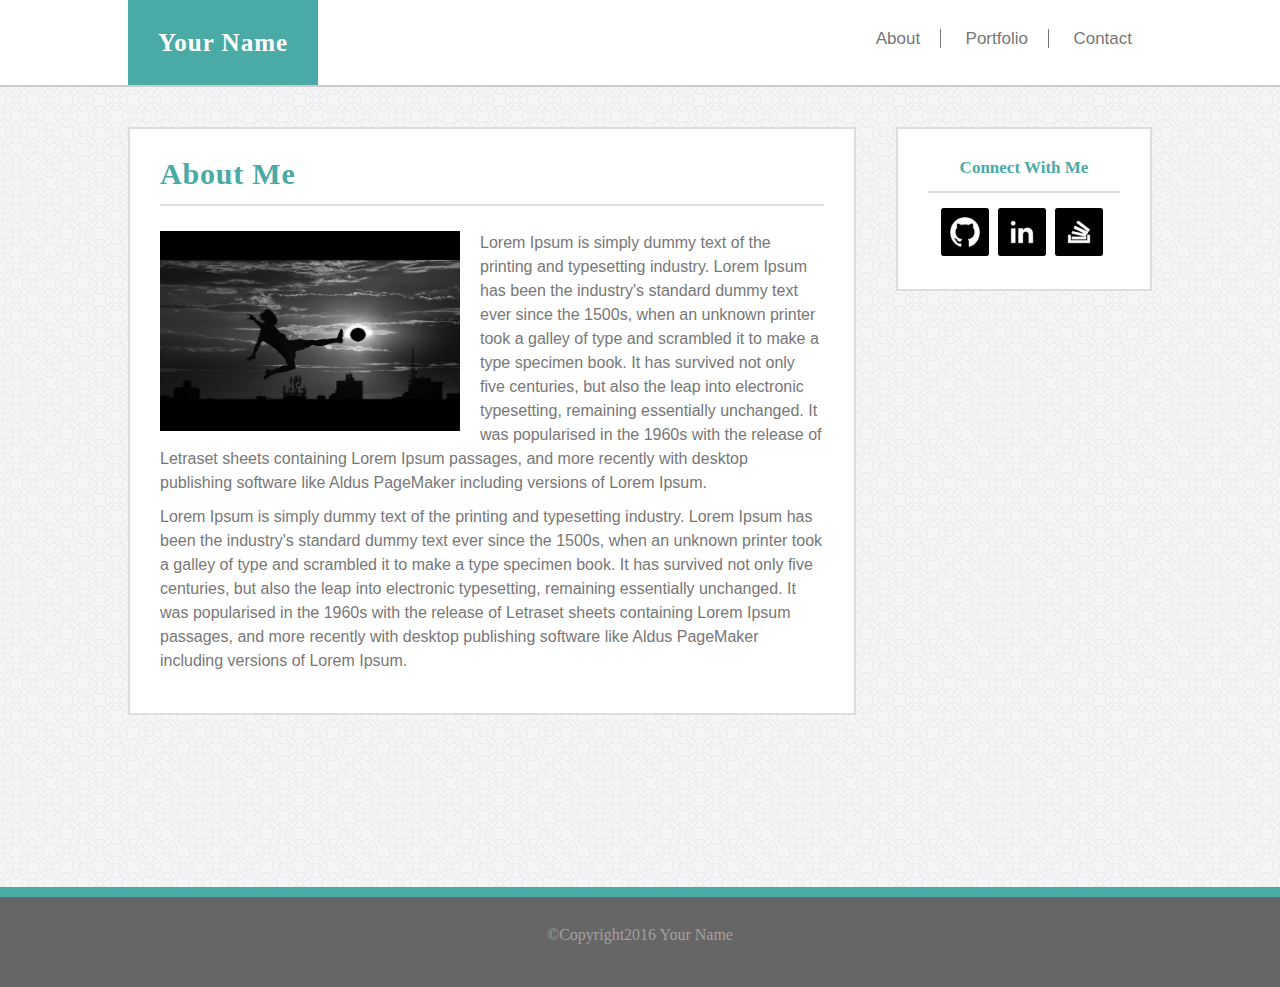
<file: index.html>
<!DOCTYPE html>
<html lang="en-us">
<head>
	<meta charset="UTF-8">
	<title>Portfolio</title>

	<!-- CSS STYLESHEETS -->
		<!-- Reset Stylesheet -->
	<link rel="stylesheet" type="text/css" href="./assets/css/reset.css">
	<link rel="stylesheet" type="text/css" href="./assets/css/style.css">
</head>
<body>

	<!-- NAVBAR -->
	<nav>
		<div class="nav-container">

			<!-- Name Title -->
			<div class="nav-name heading-font">
				Your Name
			</div>

			<!-- Navbar links -->
			<div class="nav-links other-fonts">
				<a href="./index.html" class="link-border">About</a>
				<a href="./portfolio.html" class=link-border>Portfolio</a>
				<a href="./contact.html">Contact</a>
			</div>

		<div>
	</nav>

	<!-- MAIN CONTENT -->
	<div class="container">
		<div class="wrapper">

			<div class="content">
				<!-- ABOUT ME SECTION -->
				<div id="about-me-content">

					<h2 class="heading-font">
						About Me
					</h2>

					<img src="./assets/images/image-placeholder.jpg">

					<p class="other-fonts">
						Lorem Ipsum is simply dummy text of the printing and typesetting industry. Lorem Ipsum has been the industry's standard dummy text ever since the 1500s, when an unknown printer took a galley of type and scrambled it to make a type specimen book. It has survived not only five centuries, but also the leap into electronic typesetting, remaining essentially unchanged. It was popularised in the 1960s with the release of Letraset sheets containing Lorem Ipsum passages, and more recently with desktop publishing software like Aldus PageMaker including versions of Lorem Ipsum.
					</p>
					<p class="other-fonts">
						Lorem Ipsum is simply dummy text of the printing and typesetting industry. Lorem Ipsum has been the industry's standard dummy text ever since the 1500s, when an unknown printer took a galley of type and scrambled it to make a type specimen book. It has survived not only five centuries, but also the leap into electronic typesetting, remaining essentially unchanged. It was popularised in the 1960s with the release of Letraset sheets containing Lorem Ipsum passages, and more recently with desktop publishing software like Aldus PageMaker including versions of Lorem Ipsum.
					</p>
					
				</div>
			</div>

			<!-- CONNECT WITH ME SECTION -->
			<div class="connect-with-me">
				<div id="connect-links">

					<h3 class="heading-font">
						Connect With Me
					</h3>
					
					<a href="https://github.com" target="_blank">
						<img src="./assets/images/github-logo.png" alt="github logo">
					</a>

					<a href="https://www.linkedin.com/" target="_blank">
						<img src="./assets/images/linkedin-logo.png" alt="linkedin logo">
					</a>

					<a href="https://stackoverflow.com/" target="_blank">
						<img src="./assets/images/stackoverflow-logo.png" alt="stackoverflow logo">
					</a>

				</div>
			</div>

			<div class="footer-purposes"></div>

		</div>
	</div>

	<!-- FOOTER  -->
	<footer>
		<div class="copyright">
		&copy;Copyright2016 Your Name
		</div>
	</footer>

</body>
</html>
</file>
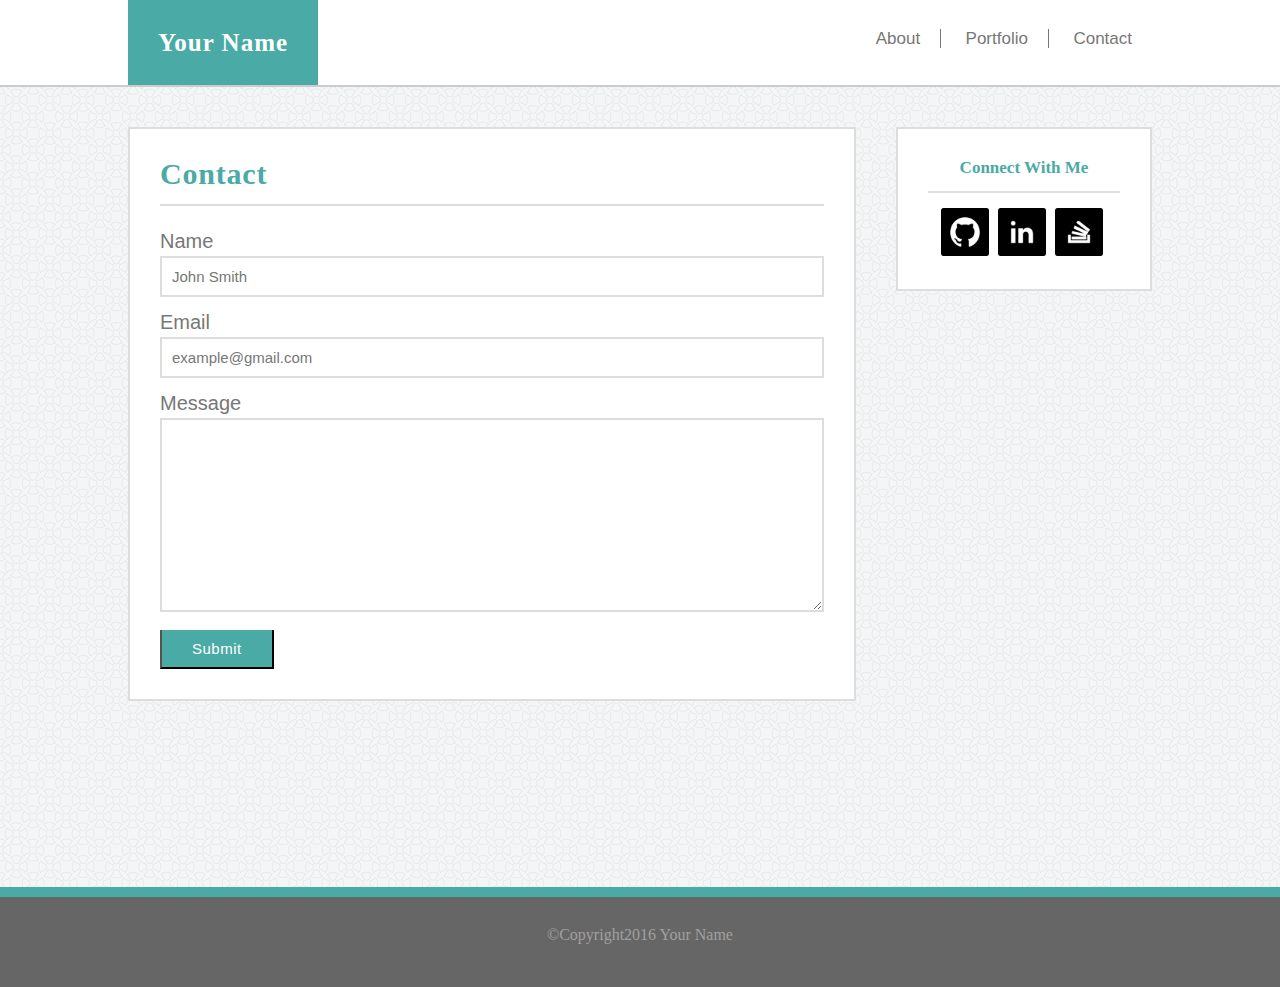
<file: contact.html>
<!DOCTYPE html>
<html lang="en-us">
<head>
	<meta charset="UTF-8">
	<title>Portfolio</title>

	<!-- CSS STYLESHEETS -->
		<!-- Reset Stylesheet -->
	<link rel="stylesheet" type="text/css" href="./assets/css/reset.css">
	<link rel="stylesheet" type="text/css" href="./assets/css/style.css">
</head>
<body>

	<!-- NAVBAR -->
	<nav>
		<div class="nav-container">

			<!-- Name Title -->
			<div class="nav-name heading-font">
				Your Name
			</div>

			<!-- Navbar links -->
			<div class="nav-links other-fonts">
				<a href="./index.html" class="link-border">About</a>
				<a href="./portfolio.html" class=link-border>Portfolio</a>
				<a href="./contact.html">Contact</a>
			</div>

		<div>
	</nav>

	<!-- MAIN CONTENT -->
	<div class="container">
		<div class="wrapper">

			<div class="content">
				<!-- CONTACT SECTION -->
				<div id="contact-content">

					<h2 class="heading-font">
						Contact
					</h2>

					<form id="contact-form" class="other-fonts">

						<div class="form-label">Name</div>
						<input class="other-fonts" type="text" name="name-input" value="John Smith">
						<br>

						<div class="form-label">Email</div>
						<input class="other-fonts" type="text" name="email-input" value="example@gmail.com"> 
						<br>

						<div class="form-label">Message</div>
						<textarea class="other-fonts" type="text" name="message-input" rows="10" cols="30"></textarea>
						<br>

						<button class="other-fonts" type="button">Submit</button>

					</form> 

				</div>
			</div>

			<!-- CONNECT WITH ME SECTION  -->
			<div class="connect-with-me">
				<div id="connect-links">

					<h3 class="heading-font">
						Connect With Me
					</h3>

					<a href="https://github.com" target="_blank">
						<img src="./assets/images/github-logo.png" alt="github logo">
					</a>

					<a href="https://www.linkedin.com/" target="_blank">
						<img src="./assets/images/linkedin-logo.png" alt="linkedin logo">
					</a>

					<a href="https://stackoverflow.com/" target="_blank">
						<img src="./assets/images/stackoverflow-logo.png" alt="stackoverflow logo">
					</a>

				</div>
			</div>

			<div class="footer-purposes"></div>

		</div>
	</div>

	<!-- FOOTER  -->
	<footer>
		<div class="copyright">
			&copy;Copyright2016 Your Name
		</div>
	</footer>

</body>
</html>
</file>
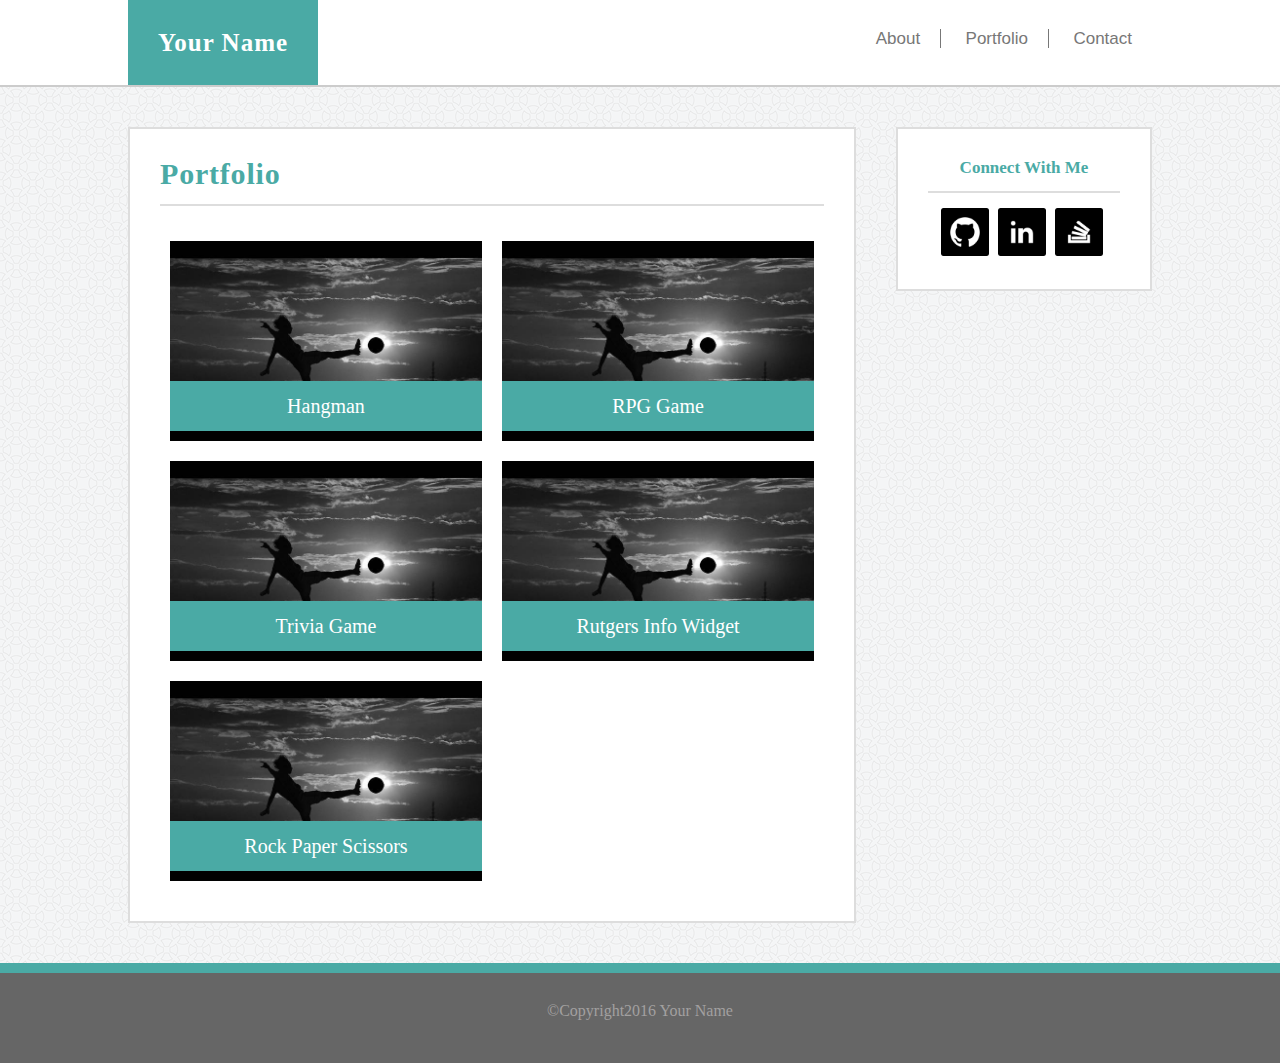
<file: portfolio.html>
<!DOCTYPE html>
<html lang="en-us">
<head>
	<meta charset="UTF-8">
	<title>Portfolio</title>

	<!-- CSS STYLESHEETS -->
		<!-- Reset Stylesheet -->
	<link rel="stylesheet" type="text/css" href="./assets/css/reset.css">
	<link rel="stylesheet" type="text/css" href="./assets/css/style.css">
</head>
<body>

	<!-- NAVBAR -->
	<nav>
		<div class="nav-container">

			<!-- Name Title-->
			<div class="nav-name heading-font">
				Your Name
			</div>

			<!-- Navbar links -->
			<div class="nav-links other-fonts">
				<a href="./index.html" class="link-border">About</a>
				<a href="./portfolio.html" class=link-border>Portfolio</a>
				<a href="./contact.html">Contact</a>
			</div>

		<div>
	</nav>

	<!-- MAIN SECTION  -->
	<div class="container">
		<div class="wrapper">

			<div class="content">
				<!-- PORTFOLIO SECTION  -->
				<div id="portfolio-content">

					<h2 class="heading-font">
						Portfolio
					</h2>

					<div id="images-container">

						<div id="img-1" class="images">
							<!-- Using divs instead of img tag so that we can position the image banners -->
							<div class="img">
								<div class="img-name heading-fonts">
									Hangman
								</div>
							</div>
						</div>

						<div id="img-2" class="images">
							<div class="img">
								<div class="img-name heading-fonts">
									RPG Game
								</div>
							</div>
						</div>

						<div id="img-3" class="images">
							<div class="img">
								<div class="img-name heading-fonts">
									Trivia Game
								</div>
							</div>
						</div>

						<div id="img-4" class="images">
							<div class="img">
								<div class="img-name heading-fonts">
									Rutgers Info Widget
								</div>
							</div>
						</div>

						<div id="img-5" class="images">
							<div class="img">
								<div class="img-name heading-fonts">
									Rock Paper Scissors
								</div>
							</div>
						</div>

					</div>

				</div>
			</div>

			<!-- CONNECT WITH ME SECTION  -->
			<div class="connect-with-me">
				<div id="connect-links">

					<h3 class="heading-font">
						Connect With Me
					</h3>

					<a href="https://github.com" target="_blank">
						<img src="./assets/images/github-logo.png" alt="github logo">
					</a>

					<a href="https://www.linkedin.com/" target="_blank">
						<img src="./assets/images/linkedin-logo.png" alt="linkedin logo">
					</a>

					<a href="https://stackoverflow.com/" target="_blank">
						<img src="./assets/images/stackoverflow-logo.png" alt="stackoverflow logo">
					</a>

				</div>
			</div>

			<div class="footer-purposes"></div>

		</div>
	</div>

	<!-- FOOTER  -->
	<footer>
		<div class="copyright">
		&copy;Copyright2016 Your Name
		</div>
	</footer>

</body>
</html>
</file>
<file: assets/css/style.css>
* {
	box-sizing: border-box;
	margin: 0;
}

/* ------- GENERAL STYLING ------- */

/* Heading Fonts */
.heading-font {
	font-family: Georgia, Times, "Times New Roman", serif;
}

.other-fonts {
	font-family: Arial, "Helvetica Neue", Helvetica, sans-serif;
	color: #777;
}

body {
	background-image: url("../images/circles-light/circles-light.png");
}

/* ------- NAVBAR ------- */
nav {
	border-bottom: 2px solid #ccc;
	width: 100%;
	background-color: #fff;
}

.nav-container {
	width: 80%;
	margin: 0 auto;
	overflow: auto;
}

/* Nav bar name title */
.nav-name {
	background-color: #4aaaa5;
	float: left;
	padding: 30px;
	text-align: center;
	font-size: 25px;
	font-weight: bold;
	letter-spacing: 1px;
	color: #fff;
}

/* Nav bar links */
.nav-links {
	float: right;
	padding-top: 30px;
}

.nav-links a {
	color: #777;
	padding: 0 20px;
	font-size: 17px;
	text-decoration: none;
}

.nav-links .link-border {
	border-right: 1px solid #777;
}

/* ------- FOOTER  ------- */

/* Start of Sticky Footer */
html, body {
	height: 100%;
}

.container {
	height: auto !important;
	height: 100%;
	min-height: 100%;
	margin: 0 auto -100px;
}

footer, .footer-purposes {
	height: 100px;
}

/* End of Sticky Footer */

.copyright {
	color: #a2a0a0;
	text-align: center;
	width: 25%;
	height: 100%;
	margin: 0 auto;
	padding-top: 30px;
}

footer {
	clear: both;
	background: #666;
	border-top: 10px solid #4aaaa5;
}

/* ------- MAIN CONTENT ------- */

/* Basic Flow Structure */
.container {
	clear: both;
	width: 100%;
}

.wrapper {
	width: 80%;
	margin: 0 auto;
	padding-top: 40px;
}

.content {
	width: 75%;
	float: left;
	padding-right: 40px;
}

.connect-with-me {
	width: 25%;
	float: right;
	
}

#about-me-content, #contact-content, 
#portfolio-content, #connect-links {
	background: #fff;
	padding: 30px;
	border: 2px solid #ddd;
	overflow: auto;
	margin-bottom: 40px;
}

/* Connect With Me Section */
#connect-links {
	text-align: center;
}

#connect-links h3 {
	color: #4aaaa5;
	font-weight: bold;
	font-size: 17px;
	text-align: center;
	padding-bottom: 15px;
	border-bottom: 2px solid #ddd;
	margin: 0 auto;
	margin-bottom: 15px;
}

#connect-links a {
	text-decoration: none;
	margin-right: 5px;

}

#connect-links img:last-child {
	margin-right: 0;
}

#connect-links img {
	width: 25%;
}

/* General Heading Styling for Contact, 
Portfolio, and About Me */

h2.heading-font {
	color: #4aaaa5;
	font-weight: bold;
	font-size: 30px;
	letter-spacing: 0.8px;
	padding-bottom: 15px;
	border-bottom: 2px solid #ddd;
	margin-bottom: 25px;
}

/* About Me Section */
#about-me-content img {
	height: 200px;
	width: 300px;
	float: left;
	margin-right: 20px;
}

#about-me-content p {
	line-height: 1.5;
	margin-bottom: 10px;
}

 /* Contact Section */
 #contact-form {
	font-size: 20px;
 }

 #contact-form input, #contact-form textarea {
 	width: 100%;
 	margin-bottom: 15px;
 	padding: 10px;
 	border: 2px solid #ddd;
 	font-size: 15px;
 }

#contact-form .form-label {
	margin-bottom: 5px;
}

#contact-form button {
	font-size: 15px;
	padding: 10px 30px;
	color: #fff;
	background-color: #4aaaa5;
	border-top-style: none;
	letter-spacing: 0.5px;
}

/* Portfolio Section */

/*Setting containers' width to 50% so we 
can have two columns*/
#images-container .images {
	width: 50%;
	padding: 10px;
}

#img-1, #img-3, #img-5 {
	float: left;
}

#img-2, #img-4 {
	float: right;
}

#images-container .img {
	width: 100%;
	background: url("../images/image-placeholder.jpg") no-repeat center;
	background-size: cover;
	height: 200px;
	}

#images-container .img-name {
	background-color: #4aaaa5;
	width: 100%;
	color: #fff;
	text-align: center;
	font-size: 20px;
	padding: 15px 0;
	width: 100%;
}

 /* Positioning image banners */
#img-1 .img, #img-2 .img,
#img-3 .img, #img-4 .img,
#img-5 .img {
	position: relative;
}

#img-1 .img-name, #img-2 .img-name,
#img-3 .img-name, #img-4 .img-name,
#img-5 .img-name {
	position: absolute;
	left: 0;
	bottom: 10px;
}
</file>
